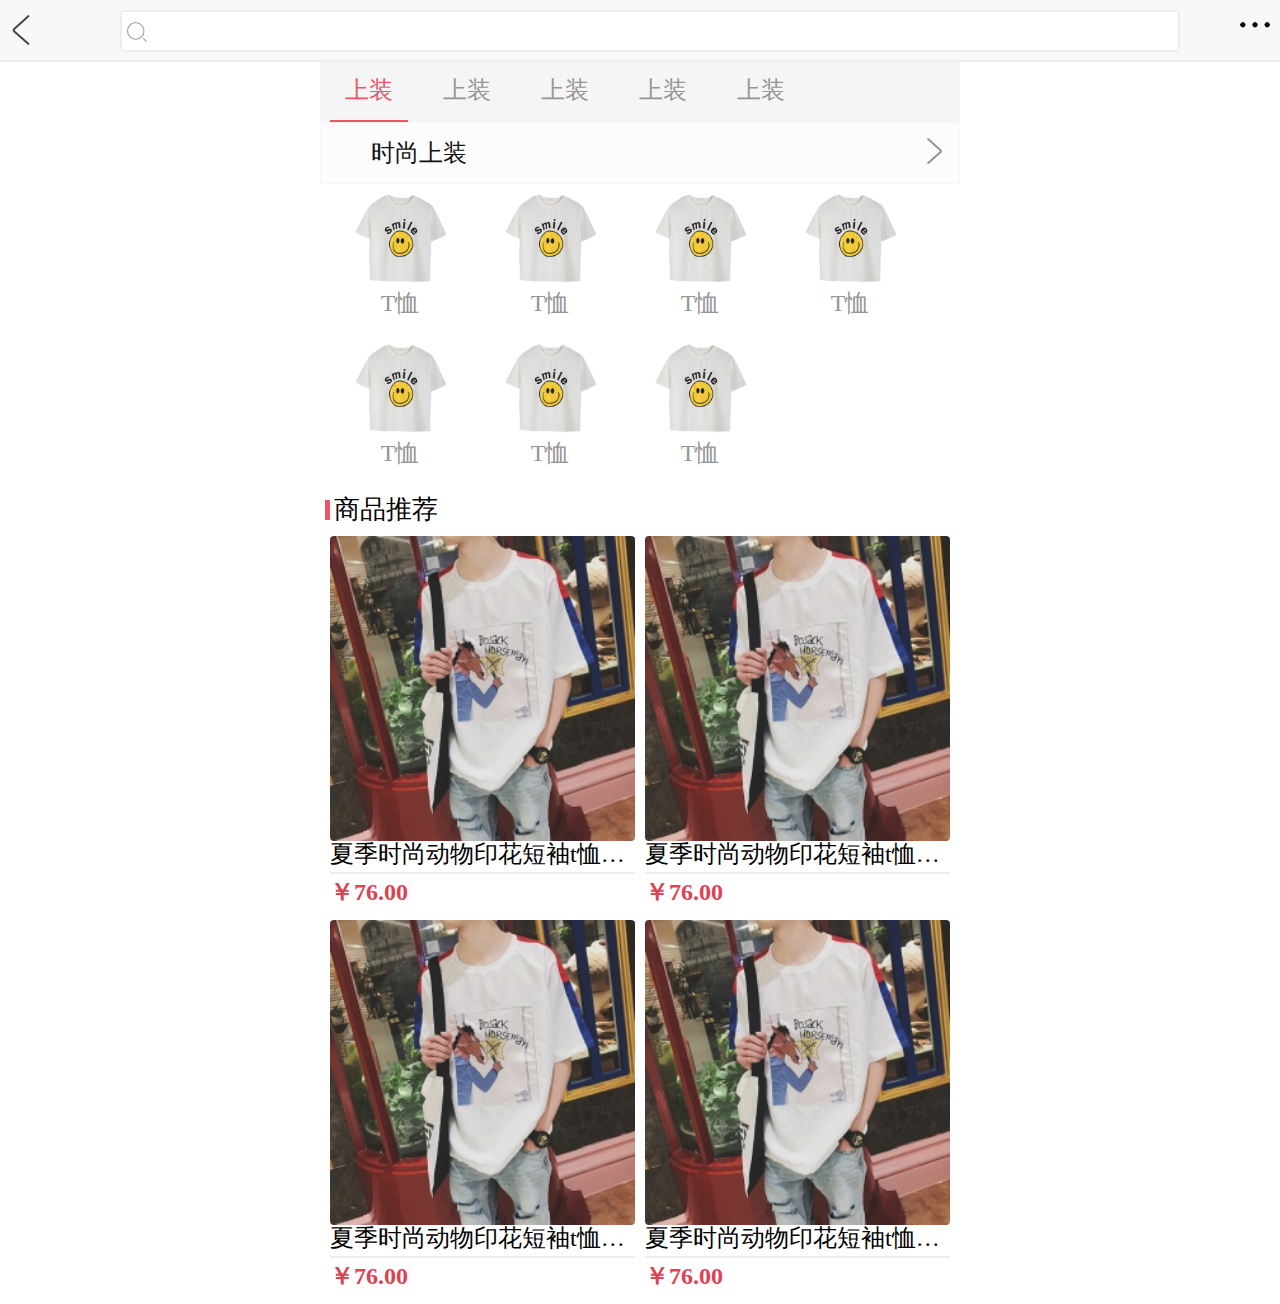
<file: tmpl/categroy.html>
<!DOCTYPE html>
<html lang="en">
<head>
	<meta charset="UTF-8">
	<title>categroy</title>
	<meta name="viewport" content="width=device-width, user-scalable=no, initial-scale=1.0, maximum-scale=1.0, minimum-scale=1.0" />
    <meta name="apple-mobile-web-app-capable" content="yes" />
    <meta name="apple-mobile-web-app-status-bar-style" content="black" />
    <meta name="format-detection" content="telphone=no, email=no" />
    <meta name="renderer" content="webkit">
    <meta http-equiv="X-UA-Compatible" content="IE=edge">
    <meta name="HandheldFriendly" content="true">
    <meta name="MobileOptimized" content="320">
    <meta name="screen-orientation" content="portrait">
    <meta name="x5-orientation" content="portrait">
    <meta name="full-screen" content="yes">
    <meta name="x5-fullscreen" content="true">
    <meta name="browsermode" content="application">
    <meta name="x5-page-mode" content="app">
    <meta name="msapplication-tap-highlight" content="no">
	<link rel="stylesheet" href="../css/base.css">
	<link rel="stylesheet" href="../css/categroy.css">
    <script type="text/javascript" src="../js/zepto.min.js">   </script>
	<script src="../js/common.js"></script>
</head>
<body>
	<header>
		<a href="javascript:history.go(-1)" class="back">
		</a>
		<div class="search">
			<i class="icon_search"></i>
			<input type="text">
		</div>
		<div class="nav_right">
			<a href="javascript:;" class="icon_more"></a>
			<ul class="nav_layout">
				<li><a href="#"><i class="icon icon_home"></i>首页</a></li>
				<li><a href="#"><i class="icon icon_search"></i>搜索</a></li>
				<li><a href="#"><i class="icon icon_categroy"></i>分类</a></li>
				<li><a href="#"><i class="icon icon_message"></i>消息</a></li>
				<li><a href="#"><i class="icon icon_car"></i>购物车</a></li>
				<li><a href="#"><i class="icon icon_person"></i>我的商城</a></li>
			</ul>
		</div>
	</header>

	<!-- tab切换-分类 -->
	<nav class="nav wrap">

		<ul class="clearfix">
			<li><a href="#" class="active">上装</a></li>
			<li><a href="#">上装</a></li>
			<li><a href="#">上装</a></li>
			<li><a href="#">上装</a></li>
			<li><a href="#">上装</a></li>
		</ul>
	</nav>
	<section class="content wrap">
		 <div class="tab_1">
		 	<dl class="clearfix">
		 		<dt><a href="#">时尚上装<i class="arrow_r"></i></a></dt>
		 		<dd>
		 			<a href="#">
		 				<img src="../img/05421559201080766_max.jpg" alt="">
		 				<p>T恤</p>
		 			</a>
		 		</dd>
		 		<dd>
		 			<a href="#">
		 				<img src="../img/05421559201080766_max.jpg" alt="">
		 				<p>T恤</p>
		 			</a>
		 		</dd>
		 		<dd>
		 			<a href="#">
		 				<img src="../img/05421559201080766_max.jpg" alt="">
		 				<p>T恤</p>
		 			</a>
		 		</dd>
		 		<dd>
		 			<a href="#">
		 				<img src="../img/05421559201080766_max.jpg" alt="">
		 				<p>T恤</p>
		 			</a>
		 		</dd>
		 		<dd>
		 			<a href="#">
		 				<img src="../img/05421559201080766_max.jpg" alt="">
		 				<p>T恤</p>
		 			</a>
		 		</dd>
		 		<dd>
		 			<a href="#">
		 				<img src="../img/05421559201080766_max.jpg" alt="">
		 				<p>T恤</p>
		 			</a>
		 		</dd>
		 		<dd>
		 			<a href="#">
		 				<img src="../img/05421559201080766_max.jpg" alt="">
		 				<p>T恤</p>
		 			</a>
		 		</dd>

		 	</dl>
		 </div>
		 
	</section>
	<!-- 商品推荐 -->
	<section class="wrap">
	<div class="nctouch-home-block">
				<div class="tit-bar">商品推荐</div>
				<div class="hot-products">
					<ul class="clearfix">
						<li>
							<a href="#">
								<div class="product-pic">
									<img src="../img/16_05465330624376189_240.jpg" alt="">
								</div>
								<dl>
									<dt class="products-name">夏季时尚动物印花短袖t恤男宽松休闲韩版潮牌个性撞色短袖T恤 白色 XXL</dt>
									<dd class="products-price">￥<em>76.00</em></dd>
								</dl>
							</a>
						</li>
						<li>
							<a href="#">
								<div class="product-pic">
									<img src="../img/16_05465330624376189_240.jpg" alt="">
								</div>
								<dl>
									<dt class="products-name">夏季时尚动物印花短袖t恤男宽松休闲韩版潮牌个性撞色短袖T恤 白色 XXL</dt>
									<dd class="products-price">￥<em>76.00</em></dd>
								</dl>
							</a>
						</li>
						<li>
							<a href="#">
								<div class="product-pic">
									<img src="../img/16_05465330624376189_240.jpg" alt="">
								</div>
								<dl>
									<dt class="products-name">夏季时尚动物印花短袖t恤男宽松休闲韩版潮牌个性撞色短袖T恤 白色 XXL</dt>
									<dd class="products-price">￥<em>76.00</em></dd>
								</dl>
							</a>
						</li>
						<li>
							<a href="#">
								<div class="product-pic">
									<img src="../img/16_05465330624376189_240.jpg" alt="">
								</div>
								<dl>
									<dt class="products-name">夏季时尚动物印花短袖t恤男宽松休闲韩版潮牌个性撞色短袖T恤 白色 XXL</dt>
									<dd class="products-price">￥<em>76.00</em></dd>
								</dl>
							</a>
						</li>
					</ul>
				</div>
	</div>
	</section>
</body>
</html>
</file>
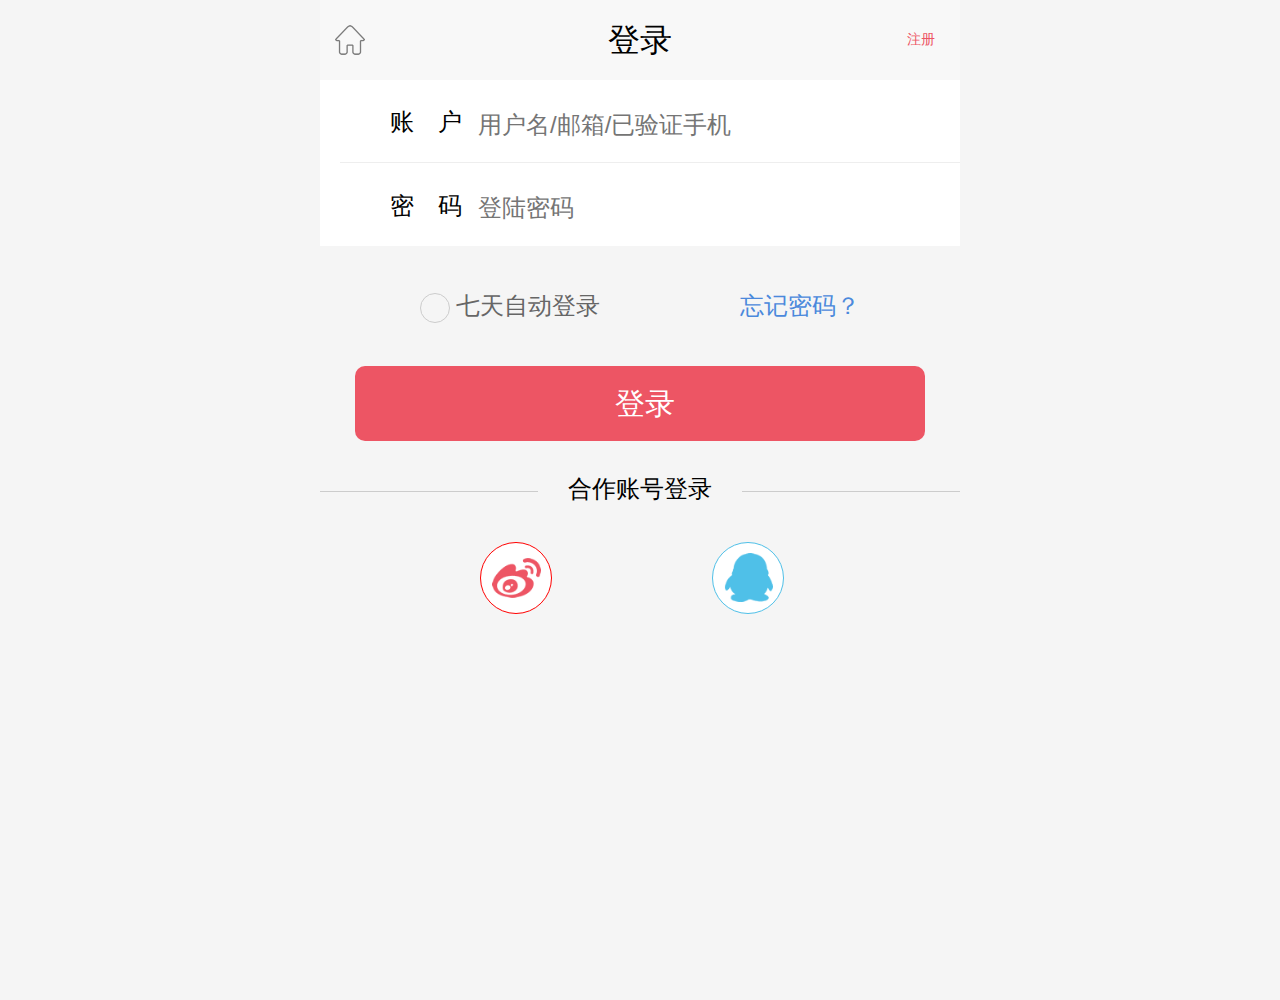
<file: tmpl/login.html>
<!DOCTYPE html>
<html lang="en">
<head>
	<meta charset="UTF-8">
	<title>Document</title>
	<meta name="viewport" content="width=device-width, user-scalable=no, initial-scale=1.0, maximum-scale=1.0, minimum-scale=1.0" />
	    <meta name="apple-mobile-web-app-capable" content="yes" />
	    <meta name="apple-mobile-web-app-status-bar-style" content="black" />
	    <meta name="format-detection" content="telphone=no, email=no" />
	    <meta name="renderer" content="webkit">
	    <meta http-equiv="X-UA-Compatible" content="IE=edge">
	    <meta name="HandheldFriendly" content="true">
	    <meta name="MobileOptimized" content="320">
	    <meta name="screen-orientation" content="portrait">
	    <meta name="x5-orientation" content="portrait">
	    <meta name="full-screen" content="yes">
	    <meta name="x5-fullscreen" content="true">
	    <meta name="browsermode" content="application">
	    <meta name="x5-page-mode" content="app">
	    <meta name="msapplication-tap-highlight" content="no">
	    <link rel="stylesheet" type="text/css" href="../css/base.css" />
	    <link rel="stylesheet" href="../css/login.css">
	    <script type="text/javascript" src="../js/zepto.min.js">   </script>
	    <script src="../js/touch.js"></script>
	    <script src="../js/common.js"></script>
</head>
<body>
	<header class="wrap">
		<a href="../index.html" class="go_home"></a>
		<h1 class="login_f">登录</h1>
		<div class="nav_right">
			<a href="register.html" class="">注册</a>
		</div>
	</header>
	<section class="wrap">
	<form action="" class="login" method="post">
		<ul class="">
			<li>
				<label for="user">
					账　户
					<input type="text" id="user" name="user" placeholder="用户名/邮箱/已验证手机">
				</label>
			</li>
			<li>
				<label for="pwd">
					密　码
					<input type="password" id="pwd" name="pwd" placeholder="登陆密码">
				</label>
			</li>
		</ul>
		<div class="auto_login clearfix">
			<label for="checkbox">
				<input type="checkbox">
				七天自动登录
			</label>
			<a href="#">忘记密码？</a>
		</div>
		<div class="btn_login" id="btn_login">
			<input type="submit" value="登录">
		</div>
		
	</form>
	</section>
	<div class="cooper wrap">
		<h2>
			<span>合作账号登录</span>
		</h2>
		<ul>
			<li><a href="javascript:void(0);" class="weibo"></a></li>
			<li><a href="javascript:void(0);" class="qq"></a></li>
		</ul>
	</div>
	<script src="../js/login.js"></script>
</body>
</html>
</file>
<file: css/categroy.css>
.wrap{width:12.8rem;margin:0 auto}header{height:1.2rem;position:fixed;top:0;width:100%;border-bottom:.04rem solid #eee;background:#F8F8F8}header a.back{position:absolute;left:0;top:0;width:1rem;height:100%;background:url(../img/arrow_left_b.png) no-repeat center;background-size:60%;opacity:.75}header .search{height:.76rem;border:2px solid #eee;border-radius:.08rem;margin:.2rem 2rem 0 2.4rem;position:relative}header .search input{border:none;width:100%;height:100%;padding-left:.6rem;box-sizing:border-box}header .search .icon_search{width:.4rem;height:.4rem;background:url(../img/search_ico.png) no-repeat;background-size:contain;position:absolute;top:.2rem;left:.1rem;opacity:.5}header .nav_right{position:absolute;right:0;top:0}header .nav_right .icon_more{display:block;width:1rem;height:1rem;background:url(../img/more_b.png) no-repeat center;background-size:60%;position:absolute;right:0}header .nav_layout{display:none;background:rgba(85,85,85,.95);border-radius:.1rem;font-size:.4rem;line-height:1rem;position:relative;top:1.2rem;right:.1rem}header .nav_layout li:not(:last-child){border-bottom:.04rem solid #999}header .nav_layout li a{display:block;padding-left:.4rem;padding-right:.4rem;color:#fff}header .nav_layout li a .icon{display:inline-block;width:.52rem;height:.52rem;vertical-align:middle;margin-right:.1rem}header .nav_layout .icon_home{background:url(../img/home_w.png) no-repeat;background-size:contain}header .nav_layout:before{content:'';display:block;position:absolute;top:-.4rem;left:2.4rem;border:.2rem solid transparent;border-bottom-color:rgba(85,85,85,.95)}.nav{margin-top:1.2rem;background:#F5F5F5}.nav ul>li{float:left;padding:0 .2rem}.nav a{float:left;font-size:.48rem;padding:0 .3rem;line-height:1.2rem}.nav a.active{border-bottom:.04rem solid #ED5564;color:#ED5564}.content dt{line-height:1.2rem;background:#FCFCFC;border:1px solid #f5f5f5;padding-left:1rem;font-size:.48rem}.content dt a{color:#111;display:block}.content dt .arrow_r{float:right;width:.52rem;height:.52rem;background:url(../img/arrow_right_b.png) no-repeat;background-size:contain;margin:.3rem .3rem 0 0;opacity:.5}.content dd{float:left;padding:.2rem .2rem .2rem .4rem;width:2.4rem;height:2.6rem}.content dd a{display:block;height:100%;text-align:center}.content dd img{height:70%}.content dd p{text-align:center;font-size:.48rem}.tit-bar{border-left:.1rem solid #ED5564;margin:.32rem .1rem;padding-left:.08rem;font-size:.52rem;line-height:.4rem}.item-pic a{display:block}.item-pic li{width:50%}.hot-products{padding-left:.2rem}.hot-products li{float:left;width:50%;padding:0 .2rem .2rem 0;box-sizing:border-box}.hot-products a{display:block}.hot-products .product-pic img{border-radius:.08rem;width:100%}.hot-products .products-name{font-size:.48rem;color:#000;line-height:.52rem;overflow:hidden;white-space:nowrap;text-overflow:ellipsis}.products-price{color:#DB4453;border-top:2px solid #eee;margin-top:.1rem;font-size:.48rem;font-weight:600}
</file>
<file: css/login.css>
.wrap{width:12.8rem;margin:0 auto}body{background:#F5F5F5;height:1000px;}header{background:#F8F8F8;padding:.2rem .3rem;box-sizing:border-box;position:relative}header .go_home{width:.6rem;height:.6rem;background:url(../img/home_b.png) no-repeat;position:absolute;background-size:contain;margin-top:.3rem;opacity:.5}header .login_f{text-align:center;line-height:1.2rem;font-size:.64rem;font-weight:400}header .nav_right{position:absolute;right:.5rem;top:.2rem;line-height:1.2rem}header .nav_right a{color:#ED5564}.login{background:#F5F5F5}.login ul{padding-left:.4rem;line-height:1.6rem;background:#fff}.login li{font-size:.48rem;padding-left:1rem}.login li:nth-of-type(1){border-bottom:1px solid #eee}.login input{border:none;padding-left:.2rem}.login .auto_login{margin:0 2rem;font-size:.48rem;line-height:2.4rem}.login .auto_login label{float:left;color:#666}.login .auto_login label input{-webkit-appearance:none;width:.6rem;height:.6rem;border-radius:50%;border:1px solid #ccc;background:#F5F5F5;vertical-align:middle}.login .auto_login label input:checked{background:#48CFAE;border-color:#48CFAE;position:relative}.login .auto_login label input:checked:after{content:'';height:.16rem;width:.32rem;border-left:.06rem solid #fff;border-bottom:.06rem solid #fff;position:absolute;top:.12rem;left:.06rem;transform:rotateZ(-45deg)}.login .auto_login a{float:right;color:#4B89DC}.login .btn_login{padding:0 .7rem .6rem}.login .btn_login input[type=submit]{border:none;border-radius:.2rem;width:100%;line-height:1.5rem;background:#ED5564;color:#fff;text-align:center;font-size:.6rem}.cooper h2{height:.4rem;border-bottom:1px solid #ccc;text-align:center}.cooper h2 span{font-size:.48rem;font-weight:400;display:inline-block;padding:0 .6rem;background:#F5F5F5;transform:translateY(0)}.cooper ul{padding-top:.4rem}.cooper ul>li{float:left;padding-top:.6rem;padding-left:3.2rem}.cooper ul>li>a{display:block;width:1.4rem;height:1.4rem;border-radius:50%}.cooper .weibo{border:1px solid red;background:url(../img/sina.png) no-repeat center #fff;background-size:70%}.cooper .qq{border:1px solid #4FC0E8;background:url(../img/qq.png) no-repeat center #fff;background-size:70%}
</file>
<file: css/base.css>
@charset "utf-8";
/* 禁用iPhone中Safari的字号自动调整 */
html {-webkit-text-size-adjust: 100%; -ms-text-size-adjust: 100%; }
/* 去除iPhone中默认的input样式 */
input[type="submit"], input[type="reset"], input[type="button"]{ -webkit-appearance:none; resize: none; }
/* 取消链接高亮  */
body,div,ul,li,ol,h1,h2,h3,h4,h5,h6,input,textarea,select,p,dl,dt,dd,a,img,button,form,table,th,tr,td,tbody,article,aside, details,figcaption,figure,footer,header,hgroup, menu,nav,section{ -webkit-tap-highlight-color:rgba(0, 0, 0, 0); }
/* 设置HTML5元素为块 */
header,nav,article,aside,section,footer,details,figcaption,figure,hgroup,menu{display: block; }
/* 初始化 */
body,ul,li,ol,h1,h2,h3,h4,h5,h6,input,textarea,select,p,dl,dt,dd,img,button,form,table,th,tr,td,tbody,details,figcaption,figure,hgroup,menu{margin:0; padding:0;}
table {border-collapse: collapse; border-spacing: 0; empty-cells: show; font-size: inherit;}
body{ min-width: 320px; font: normal 14px/1.5 Tahoma,"Lucida Grande",Verdana,"Microsoft Yahei",STXihei,hei; overflow-x:hidden;}
a{ text-decoration:none; color:#969696;}
h1, h2, h3, h4, h5, h6{ font-size:100%;}
em,i{font-style:normal;}
input,button,textarea,select {font-size: 100%; }
a,input,textarea {text-decoration: none; outline: 0; }
fieldset,img {border: 0;}
li,img,label,input {vertical-align: middle; }
ul,ol{list-style:none;}
img { max-width: 100%; height: auto;} /* 图s片自适应 */
/* 常用工具类 */
body{}
.wrap{ margin-left: auto; margin-right: auto; }
.clearfix:after{content:""; display:block; visibility:hidden; height:0; clear:both;}
.fl{ float: left; }
.fr{ float: right;}
.flex{display: flex;display: -webkit-flex;}
.tac{text-align: center;}
.overhidden{overflow: hidden;}
.por{position: relative;}
.dn{display: none;}
.db{display: block;}
.bxz{box-sizing: border-box;}
</file>
